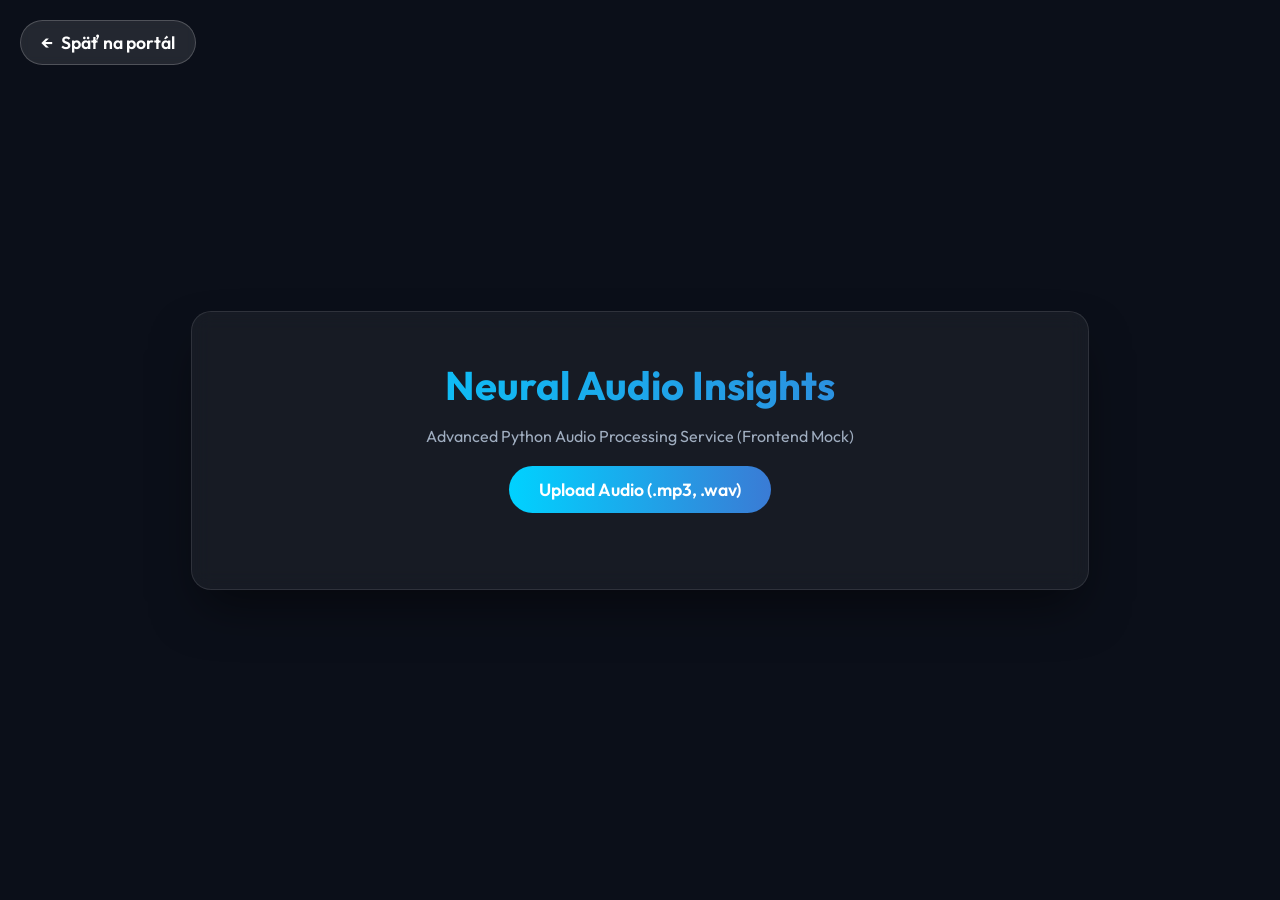
<file: Projects/Example_Python_Audio/index.html>
<!DOCTYPE html>
<html lang="en">

<head>
    <meta charset="UTF-8">
    <title>Audio Spectrum Analyzer</title>
    <link href="https://fonts.googleapis.com/css2?family=Outfit:wght@300;600&display=swap" rel="stylesheet">
    <style>
        body {
            margin: 0;
            background-color: #0b0f19;
            color: #fff;
            font-family: 'Outfit', sans-serif;
            display: flex;
            flex-direction: column;
            align-items: center;
            justify-content: center;
            height: 100vh;
            overflow: hidden;
        }

        .container {
            z-index: 10;
            text-align: center;
            background: rgba(255, 255, 255, 0.05);
            padding: 3rem;
            border-radius: 20px;
            backdrop-filter: blur(10px);
            border: 1px solid rgba(255, 255, 255, 0.1);
            box-shadow: 0 25px 50px -12px rgba(0, 0, 0, 0.5);
            transition: all 0.5s ease;
            width: 80%;
            max-width: 800px;
        }

        h1 {
            margin: 0 0 1rem 0;
            font-size: 2.5rem;
            background: linear-gradient(90deg, #00d2ff 0%, #3a7bd5 100%);
            -webkit-background-clip: text;
            -webkit-text-fill-color: transparent;
        }

        p {
            color: #a0aec0;
            margin-bottom: 2rem;
        }

        .upload-btn {
            background: linear-gradient(90deg, #00d2ff 0%, #3a7bd5 100%);
            border: none;
            padding: 12px 30px;
            border-radius: 50px;
            color: white;
            font-weight: 600;
            font-size: 1.1rem;
            cursor: pointer;
            transition: transform 0.2s, box-shadow 0.2s;
        }

        .upload-btn:hover {
            transform: translateY(-2px);
            box-shadow: 0 10px 20px rgba(0, 210, 255, 0.3);
        }

        input[type="file"] {
            display: none;
        }

        canvas {
            position: absolute;
            top: 0;
            left: 0;
            width: 100%;
            height: 100%;
            z-index: 1;
            pointer-events: none;
            opacity: 0;
            transition: opacity 1s ease;
        }

        #audio-player {
            display: none;
            margin-top: 2rem;
            width: 100%;
        }

        #status {
            margin-top: 1rem;
            color: #4ade80;
            font-weight: 600;
            font-size: 1.2rem;
            opacity: 0;
            transition: opacity 0.3s;
        }
    </style>
</head>

<body>
    <a href="/"
        style="position: absolute; top: 20px; left: 20px; color: #fff; text-decoration: none; font-size: 1.1rem; font-weight: 600; background: rgba(255,255,255,0.1); padding: 10px 20px; border-radius: 50px; z-index: 1000; backdrop-filter: blur(5px); border: 1px solid rgba(255,255,255,0.2); transition: 0.3s; display: flex; align-items: center; gap: 8px;"
        onmouseover="this.style.background='rgba(255,255,255,0.2)'"
        onmouseout="this.style.background='rgba(255,255,255,0.1)'">
        <span>←</span> Späť na portál
    </a>
    <canvas id="visualizer"></canvas>

    <div class="container" id="main-box">
        <h1>Neural Audio Insights</h1>
        <p>Advanced Python Audio Processing Service (Frontend Mock)</p>

        <label class="upload-btn">
            Upload Audio (.mp3, .wav)
            <input type="file" id="audio-upload" accept="audio/*">
        </label>

        <div id="status">Analyzujem audio stopy...</div>
        <audio id="audio-player" controls></audio>
    </div>

    <script>
        const fileInput = document.getElementById('audio-upload');
        const audio = document.getElementById('audio-player');
        const canvas = document.getElementById('visualizer');
        const ctx = canvas.getContext('2d');
        const mainBox = document.getElementById('main-box');
        const statusEl = document.getElementById('status');

        let audioCtx, analyser, source, dataArray, bufferLength;

        function resize() {
            canvas.width = window.innerWidth;
            canvas.height = window.innerHeight;
        }
        window.addEventListener('resize', resize);
        resize();

        fileInput.addEventListener('change', function () {
            const files = this.files;
            if (files.length === 0) return;

            statusEl.style.opacity = '1';
            statusEl.innerText = "Uploadujem na Python backend...";

            setTimeout(() => {
                statusEl.innerText = "Analyzovanie dokončené! Prehrávam výsledok.";
                const fileURL = URL.createObjectURL(files[0]);
                audio.src = fileURL;
                audio.style.display = 'block';
                canvas.style.opacity = '0.8';
                mainBox.style.transform = 'translateY(-15vh)';
                mainBox.style.backgroundColor = 'rgba(10, 15, 25, 0.8)';
                initAudio();
                audio.play();
            }, 1500);
        });

        function initAudio() {
            if (audioCtx) return;
            audioCtx = new (window.AudioContext || window.webkitAudioContext)();
            analyser = audioCtx.createAnalyser();
            source = audioCtx.createMediaElementSource(audio);
            source.connect(analyser);
            analyser.connect(audioCtx.destination);

            analyser.fftSize = 256;
            bufferLength = analyser.frequencyBinCount;
            dataArray = new Uint8Array(bufferLength);
            draw();
        }

        function draw() {
            requestAnimationFrame(draw);
            analyser.getByteFrequencyData(dataArray);
            ctx.fillStyle = 'rgba(11, 15, 25, 0.2)';
            ctx.fillRect(0, 0, canvas.width, canvas.height);

            const barWidth = (canvas.width / bufferLength) * 2.5;
            let barHeight;
            let x = 0;

            for (let i = 0; i < bufferLength; i++) {
                barHeight = dataArray[i] * 2.5;
                const r = barHeight + (25 * (i / bufferLength));
                const g = 250 * (i / bufferLength);
                const b = 255;

                ctx.fillStyle = `rgb(${r},${g},${b})`;
                ctx.fillRect(x, canvas.height - barHeight / 2, barWidth, barHeight / 2);
                x += barWidth + 2;
            }
        }
    </script>
</body>

</html>
</file>
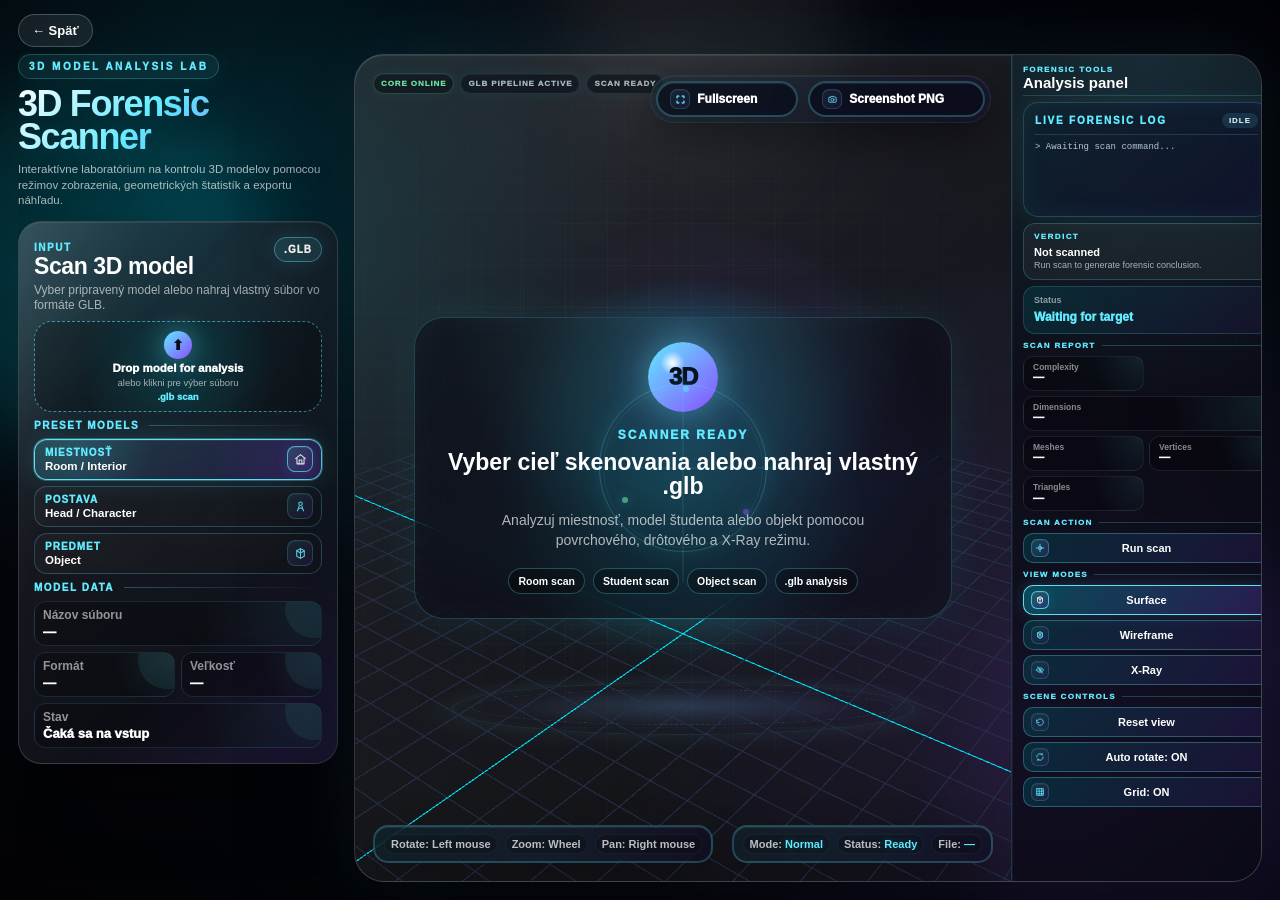
<file: Projects/Vitalii_3D_Viewer/index.html>
<!DOCTYPE html>
<html lang="sk">

<head>
    <meta charset="UTF-8">
    <meta name="viewport" content="width=device-width, initial-scale=1.0">
    <title>3D Forensic Scanner</title>

    <link rel="icon" href="./assets/favicon.ico" sizes="any">
    <link rel="icon" type="image/png" href="./assets/favicon-32.png" sizes="32x32">
    <link rel="apple-touch-icon" href="./assets/apple-touch-icon.png">

    <link rel="stylesheet" href="style.css">
</head>

<body>
    <div class="bg-scene" aria-hidden="true">
        <div class="bg-orb bg-orb-1"></div>
        <div class="bg-orb bg-orb-2"></div>
        <div class="bg-orb bg-orb-3"></div>
        <div class="bg-grid"></div>
        <div class="bg-vignette"></div>
    </div>

    <a class="back-btn" href="/">← Späť</a>

    <main class="page">
        <section class="hero">
            <p class="label">3D model analysis lab</p>

            <h1>3D Forensic Scanner</h1>

            <p class="description">
                Interaktívne laboratórium na kontrolu 3D modelov pomocou režimov zobrazenia,
                geometrických štatistík a exportu náhľadu.
            </p>

            <div class="upload-box">
                <div class="panel-header">
                    <div>
                        <span class="panel-kicker">Input</span>
                        <h2>Scan 3D model</h2>
                    </div>

                    <span class="format-pill">.GLB</span>
                </div>

                <p class="panel-note">
                    Vyber pripravený model alebo nahraj vlastný súbor vo formáte GLB.
                </p>

                <label class="drop-zone" id="dropZone" for="modelInput">
                    <input type="file" id="modelInput" accept=".glb">

                    <span class="drop-icon">⬆</span>
                    <strong>Drop model for analysis</strong>
                    <small>alebo klikni pre výber súboru</small>
                    <em>.glb scan</em>
                </label>

                <div class="section-heading">
                    <span>Preset models</span>
                </div>

                <div class="model-collection">
                    <button class="model-card active" data-model="room" type="button">
                        <div class="model-card-content">
                            <span>Miestnosť</span>
                            <strong>Room / Interior</strong>
                        </div>

                        <div class="model-card-icon" aria-hidden="true">
                            <svg viewBox="0 0 24 24" fill="none">
                                <path d="M3 10.5L12 3L21 10.5" />
                                <path d="M5.5 9.5V20H18.5V9.5" />
                                <path d="M9.5 20V13H14.5V20" />
                            </svg>
                        </div>
                    </button>

                    <button class="model-card" data-model="person" type="button">
                        <div class="model-card-content">
                            <span>Postava</span>
                            <strong>Head / Character</strong>
                        </div>

                        <div class="model-card-icon" aria-hidden="true">
                            <svg viewBox="0 0 24 24" fill="none">
                                <circle cx="12" cy="7" r="3.2" />
                                <path d="M6.5 20C6.8 16.8 8.7 14.8 12 14.8C15.3 14.8 17.2 16.8 17.5 20" />
                                <path d="M9.2 11.8L8.3 14.7" />
                                <path d="M14.8 11.8L15.7 14.7" />
                            </svg>
                        </div>
                    </button>

                    <button class="model-card" data-model="object" type="button">
                        <div class="model-card-content">
                            <span>Predmet</span>
                            <strong>Object</strong>
                        </div>

                        <div class="model-card-icon" aria-hidden="true">
                            <svg viewBox="0 0 24 24" fill="none">
                                <path d="M12 3L19 7V17L12 21L5 17V7L12 3Z" />
                                <path d="M12 3V21" />
                                <path d="M5 7L12 11L19 7" />
                            </svg>
                        </div>
                    </button>
                </div>

                <div class="section-heading">
                    <span>Model data</span>
                </div>

                <div class="info-panel">
                    <div>
                        <span>Názov súboru</span>
                        <strong id="fileName">—</strong>
                    </div>

                    <div>
                        <span>Formát</span>
                        <strong id="fileFormat">—</strong>
                    </div>

                    <div>
                        <span>Veľkosť</span>
                        <strong id="fileSize">—</strong>
                    </div>

                    <div>
                        <span>Stav</span>
                        <strong id="fileStatus">Čaká sa na vstup</strong>
                    </div>
                </div>
            </div>
        </section>

        <section class="viewer">
            <div class="viewer-stage" id="viewerStage">
                <div class="viewer-glow" aria-hidden="true"></div>
                <div class="viewer-scanline" aria-hidden="true"></div>
                <div class="scanner-haze" aria-hidden="true"></div>

                <div class="chamber-floor" aria-hidden="true">
                    <span></span>
                </div>

                <div class="data-orbit" aria-hidden="true">
                    <i></i>
                    <i></i>
                    <i></i>
                </div>

                <div class="system-strip" aria-hidden="true">
                    <span>CORE ONLINE</span>
                    <span>GLB PIPELINE ACTIVE</span>
                    <span>SCAN READY</span>
                </div>

                <div class="viewer-reticle" aria-hidden="true">
                    <span class="reticle-ring"></span>
                    <span class="reticle-line reticle-line-x"></span>
                    <span class="reticle-line reticle-line-y"></span>
                </div>

                <div class="toast" id="toast" aria-live="polite"></div>

                <div class="viewer-toolbar">
                    <button id="fullscreenBtn" class="viewer-tool-btn" type="button">
                        <span class="viewer-tool-icon" aria-hidden="true">
                            <svg viewBox="0 0 24 24" fill="none">
                                <path d="M8 4H4V8" />
                                <path d="M16 4H20V8" />
                                <path d="M4 16V20H8" />
                                <path d="M20 16V20H16" />
                                <path d="M9 5H5V9" />
                                <path d="M15 5H19V9" />
                                <path d="M5 15V19H9" />
                                <path d="M19 15V19H15" />
                            </svg>
                        </span>

                        <span class="button-label">Fullscreen</span>
                        <span class="button-spacer" aria-hidden="true"></span>
                    </button>

                    <button id="screenshotBtn" class="viewer-tool-btn" type="button">
                        <span class="viewer-tool-icon" aria-hidden="true">
                            <svg viewBox="0 0 24 24" fill="none">
                                <path
                                    d="M8 7L9.2 5.2H14.8L16 7H19C19.6 7 20 7.4 20 8V17C20 17.6 19.6 18 19 18H5C4.4 18 4 17.6 4 17V8C4 7.4 4.4 7 5 7H8Z" />
                                <circle cx="12" cy="12.5" r="3.2" />
                            </svg>
                        </span>

                        <span class="button-label">Screenshot PNG</span>
                        <span class="button-spacer" aria-hidden="true"></span>
                    </button>
                </div>

                <div class="viewer-hud">
                    <div class="hud-controls">
                        <span>Rotate: Left mouse</span>
                        <span>Zoom: Wheel</span>
                        <span>Pan: Right mouse</span>
                    </div>

                    <div class="hud-status">
                        <span>Mode: <strong id="viewerMode">Normal</strong></span>
                        <span>Status: <strong id="viewerStatus">Ready</strong></span>
                        <span>File: <strong id="viewerFile">—</strong></span>
                    </div>
                </div>

                <div class="viewer-placeholder" id="viewerPlaceholder">
                    <div class="empty-state">
                        <div class="empty-orb">
                            <span>3D</span>
                        </div>

                        <p class="empty-kicker">Scanner ready</p>

                        <h2>Vyber cieľ skenovania alebo nahraj vlastný .glb</h2>

                        <p class="empty-description">
                            Analyzuj miestnosť, model študenta alebo objekt pomocou povrchového,
                            drôtového a X-Ray režimu.
                        </p>

                        <div class="empty-badges">
                            <span>Room scan</span>
                            <span>Student scan</span>
                            <span>Object scan</span>
                            <span>.glb analysis</span>
                        </div>
                    </div>
                </div>

                <div class="viewer-result" id="viewerResult" aria-live="polite"></div>
            </div>

            <aside class="forensic-panel">
                <div class="forensic-header">
                    <span>Forensic tools</span>
                    <strong>Analysis panel</strong>
                </div>

                <div class="forensic-console">
                    <div class="console-header">
                        <span>Live forensic log</span>
                        <strong id="consoleState">IDLE</strong>
                    </div>

                    <div class="console-lines" id="consoleLines">
                        <p>&gt; Awaiting scan command...</p>
                    </div>
                </div>

                <div class="forensic-verdict" id="forensicVerdict">
                    <span>Verdict</span>
                    <strong>Not scanned</strong>
                    <p>Run scan to generate forensic conclusion.</p>
                </div>

                <div class="scan-status-card">
                    <span>Status</span>
                    <strong id="scanStatus">Waiting for target</strong>
                </div>

                <div class="forensic-section-title">Scan report</div>

                <div class="scan-report">
                    <div>
                        <span>Complexity</span>
                        <strong id="scanComplexity">—</strong>
                    </div>

                    <div>
                        <span>Dimensions</span>
                        <strong id="scanDimensions">—</strong>
                    </div>

                    <div>
                        <span>Meshes</span>
                        <strong id="meshCount">—</strong>
                    </div>

                    <div>
                        <span>Vertices</span>
                        <strong id="vertexCount">—</strong>
                    </div>

                    <div>
                        <span>Triangles</span>
                        <strong id="triangleCount">—</strong>
                    </div>
                </div>

                <div class="forensic-section-title">Scan action</div>

                <div class="scan-actions">
                    <button id="runScanBtn" class="icon-action-btn" type="button">
                        <span class="action-icon" aria-hidden="true">
                            <svg viewBox="0 0 24 24" fill="none">
                                <path d="M12 3V6" />
                                <path d="M12 18V21" />
                                <path d="M3 12H6" />
                                <path d="M18 12H21" />
                                <circle cx="12" cy="12" r="4.2" />
                                <circle cx="12" cy="12" r="1.3" />
                            </svg>
                        </span>

                        <span class="button-label">Run scan</span>
                        <span class="button-spacer" aria-hidden="true"></span>
                    </button>
                </div>

                <div class="forensic-section-title">View modes</div>

                <div class="scan-actions scan-actions-3">
                    <button class="mode-btn active" data-mode="normal" type="button">
                        <span class="mode-icon" aria-hidden="true">
                            <svg viewBox="0 0 24 24" fill="none">
                                <path d="M6 7.5L12 4L18 7.5V16.5L12 20L6 16.5V7.5Z" />
                                <path d="M12 4V20" />
                                <path d="M6 7.5L12 11L18 7.5" />
                            </svg>
                        </span>
                        <span class="mode-label">Surface</span>
                        <span class="mode-spacer" aria-hidden="true"></span>
                    </button>

                    <button class="mode-btn" data-mode="wireframe" type="button">
                        <span class="mode-icon" aria-hidden="true">
                            <svg viewBox="0 0 24 24" fill="none">
                                <path d="M6 7.5L12 4L18 7.5V16.5L12 20L6 16.5V7.5Z" />
                                <path d="M12 4V20" />
                                <path d="M6 7.5L12 11L18 7.5" />
                                <path d="M6 16.5L12 11L18 16.5" />
                            </svg>
                        </span>
                        <span class="mode-label">Wireframe</span>
                        <span class="mode-spacer" aria-hidden="true"></span>
                    </button>

                    <button class="mode-btn" data-mode="hybrid" type="button">
                        <span class="mode-icon" aria-hidden="true">
                            <svg viewBox="0 0 24 24" fill="none">
                                <path
                                    d="M3.5 12C5.2 8.7 8.2 6.8 12 6.8C15.8 6.8 18.8 8.7 20.5 12C18.8 15.3 15.8 17.2 12 17.2C8.2 17.2 5.2 15.3 3.5 12Z" />
                                <circle cx="12" cy="12" r="2.6" />
                                <path d="M6 4L18 20" />
                            </svg>
                        </span>
                        <span class="mode-label">X-Ray</span>
                        <span class="mode-spacer" aria-hidden="true"></span>
                    </button>
                </div>

                <div class="forensic-section-title">Scene controls</div>

                <div class="scan-actions">
                    <button id="resetViewBtn" class="icon-action-btn" type="button">
                        <span class="action-icon" aria-hidden="true">
                            <svg viewBox="0 0 24 24" fill="none">
                                <path d="M4 7V13H10" />
                                <path
                                    d="M5.5 16.2C7 18.5 9.5 20 12.3 20C16.5 20 20 16.6 20 12.3C20 8.1 16.6 4.7 12.3 4.7C9.2 4.7 6.6 6.5 5.3 9.1" />
                            </svg>
                        </span>

                        <span class="button-label">Reset view</span>
                        <span class="button-spacer" aria-hidden="true"></span>
                    </button>

                    <button id="autoRotateBtn" class="icon-action-btn" type="button">
                        <span class="action-icon" aria-hidden="true">
                            <svg viewBox="0 0 24 24" fill="none">
                                <path d="M17.5 6.5C16.1 5.1 14.2 4.3 12 4.3C7.7 4.3 4.3 7.7 4.3 12" />
                                <path d="M14.7 6.5H17.5V3.7" />
                                <path d="M6.5 17.5C7.9 18.9 9.8 19.7 12 19.7C16.3 19.7 19.7 16.3 19.7 12" />
                                <path d="M9.3 17.5H6.5V20.3" />
                            </svg>
                        </span>

                        <span class="button-label">Auto rotate: ON</span>
                        <span class="button-spacer" aria-hidden="true"></span>
                    </button>

                    <button id="gridBtn" class="icon-action-btn" type="button">
                        <span class="action-icon" aria-hidden="true">
                            <svg viewBox="0 0 24 24" fill="none">
                                <path d="M4 4H20V20H4V4Z" />
                                <path d="M4 10H20" />
                                <path d="M4 16H20" />
                                <path d="M10 4V20" />
                                <path d="M16 4V20" />
                            </svg>
                        </span>

                        <span class="button-label">Grid: ON</span>
                        <span class="button-spacer" aria-hidden="true"></span>
                    </button>
                </div>
            </aside>
        </section>
    </main>

    <script type="importmap">
{
    "imports": {
        "three": "./vendor/three/three.module.js",
        "three/addons/": "./vendor/three/addons/"
    }
}
    </script>

    <script type="module" src="./script.js"></script>
</body>

</html>
</file>
<file: Projects/Vitalii_3D_Viewer/style.css>
/* =========================================================
   RESET / BASE
========================================================= */

* {
    box-sizing: border-box;
}

html {
    min-height: 100%;
}

body {
    margin: 0;
    min-height: 100vh;
    overflow-x: hidden;
    font-family: Arial, Helvetica, sans-serif;
    color: #ffffff;
    background: #050711;
}

button,
input {
    font: inherit;
}

button {
    user-select: none;
}

/* =========================================================
   BACKGROUND
========================================================= */

.bg-scene {
    position: fixed;
    inset: 0;
    z-index: -10;
    overflow: hidden;
    pointer-events: none;
    background:
        radial-gradient(circle at 16% 20%, rgba(0, 234, 255, 0.2), transparent 34%),
        radial-gradient(circle at 86% 80%, rgba(139, 77, 255, 0.25), transparent 36%),
        radial-gradient(circle at 52% 6%, rgba(255, 255, 255, 0.06), transparent 25%),
        #050711;
}

.bg-orb {
    position: absolute;
    border-radius: 999px;
    filter: blur(36px);
    opacity: 0.72;
    animation: orbFloat 10s ease-in-out infinite alternate;
}

.bg-orb-1 {
    width: 360px;
    height: 360px;
    left: -100px;
    top: 90px;
    background: rgba(0, 234, 255, 0.24);
}

.bg-orb-2 {
    width: 450px;
    height: 450px;
    right: -130px;
    bottom: -110px;
    background: rgba(139, 77, 255, 0.3);
    animation-delay: -3s;
}

.bg-orb-3 {
    width: 280px;
    height: 280px;
    right: 34%;
    top: -130px;
    background: rgba(255, 255, 255, 0.1);
    animation-delay: -6s;
}

.bg-grid {
    position: absolute;
    inset: 0;
    background-image:
        linear-gradient(rgba(98, 234, 255, 0.045) 1px, transparent 1px),
        linear-gradient(90deg, rgba(98, 234, 255, 0.045) 1px, transparent 1px);
    background-size: 52px 52px;
    mask-image: radial-gradient(circle at center, black, transparent 78%);
    animation: gridDrift 18s linear infinite;
}

.bg-vignette {
    position: absolute;
    inset: 0;
    background:
        linear-gradient(to bottom, rgba(0, 0, 0, 0.18), transparent 30%, rgba(0, 0, 0, 0.42)),
        radial-gradient(circle at center, transparent 48%, rgba(0, 0, 0, 0.44));
}

@keyframes orbFloat {
    from {
        transform: translate3d(0, 0, 0) scale(1);
    }

    to {
        transform: translate3d(42px, -32px, 0) scale(1.08);
    }
}

@keyframes gridDrift {
    from {
        background-position: 0 0;
    }

    to {
        background-position: 52px 52px;
    }
}

/* =========================================================
   LAYOUT
========================================================= */

.back-btn {
    position: fixed;
    top: 14px;
    left: 18px;
    z-index: 100;
    padding: 8px 13px;
    border: 1px solid rgba(255, 255, 255, 0.22);
    border-radius: 999px;
    color: white;
    font-size: 13px;
    font-weight: 800;
    text-decoration: none;
    background: rgba(255, 255, 255, 0.08);
    backdrop-filter: blur(12px);
    transition: 0.18s ease;
}

.back-btn:hover {
    border-color: rgba(98, 234, 255, 0.75);
    background: rgba(98, 234, 255, 0.12);
    transform: translateY(-1px);
}

.page {
    min-height: 100vh;
    display: grid;
    grid-template-columns: 510px minmax(0, 1fr);
    gap: 22px;
    padding: 54px 24px 18px;
}

.hero {
    height: calc(100vh - 72px);
    min-height: 620px;
    overflow: hidden;
    display: flex;
    flex-direction: column;
}

/* =========================================================
   HERO
========================================================= */

.label {
    width: fit-content;
    margin: 0 0 8px;
    padding: 6px 10px;
    border: 1px solid rgba(98, 234, 255, 0.22);
    border-radius: 999px;
    color: #62eaff;
    font-size: 10px;
    font-weight: 1000;
    letter-spacing: 2.5px;
    text-transform: uppercase;
    background: rgba(98, 234, 255, 0.08);
    box-shadow: 0 0 24px rgba(98, 234, 255, 0.08);
}

h1 {
    margin: 0 0 9px;
    max-width: 480px;
    font-size: clamp(44px, 3.2vw, 60px);
    line-height: 0.9;
    letter-spacing: -1.8px;
    background: linear-gradient(135deg, #ffffff 0%, #62eaff 42%, #8b4dff 100%);
    -webkit-background-clip: text;
    background-clip: text;
    color: transparent;
    text-shadow: 0 0 36px rgba(98, 234, 255, 0.14);
}

.description {
    max-width: 470px;
    margin: 0 0 12px;
    color: rgba(255, 255, 255, 0.68);
    font-size: 13px;
    line-height: 1.35;
    text-shadow: 0 0 18px rgba(0, 0, 0, 0.32);
}

/* =========================================================
   LEFT INPUT PANEL
========================================================= */

.upload-box {
    position: relative;
    width: 100%;
    max-width: 480px;
    padding: 15px;
    border-radius: 23px;
    overflow: hidden;
    background:
        linear-gradient(135deg, rgba(255, 255, 255, 0.09), rgba(255, 255, 255, 0.035)),
        rgba(5, 8, 18, 0.62);
    border: 1px solid rgba(255, 255, 255, 0.16);
    backdrop-filter: blur(16px);
    box-shadow:
        0 28px 80px rgba(0, 0, 0, 0.34),
        inset 0 1px 0 rgba(255, 255, 255, 0.08);
}

.upload-box::before {
    content: "";
    position: absolute;
    inset: -1px;
    z-index: 0;
    background:
        linear-gradient(135deg, rgba(98, 234, 255, 0.16), transparent 28%),
        linear-gradient(315deg, rgba(139, 77, 255, 0.14), transparent 32%);
    opacity: 0.86;
    pointer-events: none;
}

.upload-box::after {
    content: "";
    position: absolute;
    top: -90px;
    left: -160px;
    z-index: 0;
    width: 220px;
    height: 560px;
    background: linear-gradient(90deg, transparent, rgba(255, 255, 255, 0.075), transparent);
    transform: rotate(18deg);
    animation: panelShine 7s ease-in-out infinite;
    pointer-events: none;
}

.upload-box>* {
    position: relative;
    z-index: 1;
}

@keyframes panelShine {
    0% {
        transform: translateX(-90px) rotate(18deg);
        opacity: 0;
    }

    35% {
        opacity: 1;
    }

    65% {
        opacity: 0.7;
    }

    100% {
        transform: translateX(760px) rotate(18deg);
        opacity: 0;
    }
}

.panel-header {
    display: flex;
    align-items: flex-start;
    justify-content: space-between;
    gap: 14px;
    margin-bottom: 5px;
}

.panel-kicker,
.section-heading span {
    color: #62eaff;
    font-size: 10px;
    font-weight: 1000;
    text-transform: uppercase;
    letter-spacing: 1.5px;
}

.upload-box h2 {
    margin: 0;
    color: white;
    font-size: 23px;
    line-height: 1;
    letter-spacing: -0.4px;
}

.format-pill {
    flex: 0 0 auto;
    padding: 6px 9px;
    border: 1px solid rgba(98, 234, 255, 0.42);
    border-radius: 999px;
    color: white;
    font-size: 10px;
    font-weight: 1000;
    letter-spacing: 1px;
    background: rgba(98, 234, 255, 0.12);
    box-shadow: 0 0 22px rgba(98, 234, 255, 0.12);
}

.panel-note {
    margin: 0 0 8px;
    color: rgba(255, 255, 255, 0.62);
    font-size: 12px;
    line-height: 1.25;
}

.section-heading {
    margin: 8px 0 5px;
    display: flex;
    align-items: center;
    gap: 10px;
}

.section-heading::after {
    content: "";
    height: 1px;
    flex: 1;
    background: linear-gradient(90deg, rgba(98, 234, 255, 0.28), transparent);
}

/* =========================================================
   DROP ZONE
========================================================= */

.drop-zone {
    position: relative;
    min-height: 76px;
    margin-top: 8px;
    display: grid;
    place-items: center;
    gap: 3px;
    padding: 9px 10px;
    border: 1px dashed rgba(98, 234, 255, 0.55);
    border-radius: 18px;
    text-align: center;
    cursor: pointer;
    background:
        radial-gradient(circle at center, rgba(0, 234, 255, 0.15), transparent 65%),
        rgba(0, 0, 0, 0.24);
    transition:
        transform 0.2s ease,
        border-color 0.2s ease,
        background 0.2s ease;
}

.drop-zone:hover,
.drop-zone.drag-over {
    transform: translateY(-2px);
    border-color: rgba(98, 234, 255, 1);
    background:
        radial-gradient(circle at center, rgba(0, 234, 255, 0.28), transparent 65%),
        rgba(139, 77, 255, 0.18);
}

.drop-zone input {
    display: none;
}

.drop-icon {
    width: 28px;
    height: 28px;
    display: grid;
    place-items: center;
    border-radius: 50%;
    color: #061018;
    font-size: 14px;
    font-weight: 1000;
    background: linear-gradient(135deg, #62eaff, #8b4dff);
    box-shadow: 0 0 26px rgba(98, 234, 255, 0.45);
}

.drop-zone strong {
    color: white;
    font-size: 11.5px;
    font-weight: 1000;
}

.drop-zone small {
    color: rgba(255, 255, 255, 0.62);
    font-size: 9.5px;
}

.drop-zone em {
    color: #62eaff;
    font-size: 9.5px;
    font-style: normal;
    font-weight: 1000;
}

/* =========================================================
   PRESET MODEL CARDS
========================================================= */

.model-collection {
    margin-top: 8px;
    display: grid;
    gap: 6px;
}

.model-card {
    position: relative;
    width: 100%;
    min-height: 40px;
    display: grid;
    align-content: center;
    gap: 2px;
    padding: 7px 10px;
    border: 1px solid rgba(98, 234, 255, 0.24);
    border-radius: 13px;
    color: white;
    text-align: left;
    cursor: pointer;
    overflow: hidden;
    background:
        linear-gradient(135deg, rgba(255, 255, 255, 0.055), rgba(255, 255, 255, 0.02)),
        rgba(0, 0, 0, 0.24);
    transition:
        transform 0.2s ease,
        border-color 0.2s ease,
        background 0.2s ease,
        box-shadow 0.2s ease;
}

.model-card::before {
    content: "";
    position: absolute;
    inset: 0;
    background:
        radial-gradient(circle at 15% 20%, rgba(98, 234, 255, 0.15), transparent 30%),
        radial-gradient(circle at 95% 80%, rgba(139, 77, 255, 0.16), transparent 34%);
    opacity: 0;
    transition: opacity 0.2s ease;
    pointer-events: none;
}

.model-card:hover {
    transform: translateY(-2px);
    border-color: rgba(98, 234, 255, 0.8);
}

.model-card:hover::before,
.model-card.active::before {
    opacity: 1;
}

.model-card.active {
    border-color: rgba(98, 234, 255, 0.95);
    background:
        linear-gradient(135deg, rgba(98, 234, 255, 0.18), rgba(139, 77, 255, 0.16)),
        rgba(0, 0, 0, 0.26);
    box-shadow:
        0 0 0 1px rgba(98, 234, 255, 0.32),
        0 0 26px rgba(98, 234, 255, 0.16),
        inset 0 1px 0 rgba(255, 255, 255, 0.08);
}

.model-card span,
.model-card strong {
    position: relative;
    z-index: 1;
}

.model-card span {
    color: #62eaff;
    font-size: 10px;
    font-weight: 1000;
    text-transform: uppercase;
    letter-spacing: 1px;
}

.model-card strong {
    color: white;
    font-size: 11.5px;
    font-weight: 900;
}

/* =========================================================
   MODEL DATA PANEL
========================================================= */

.info-panel {
    margin-top: 8px;
    display: grid;
    grid-template-columns: repeat(6, minmax(0, 1fr));
    gap: 6px;
}

.info-panel div {
    position: relative;
    min-height: 37px;
    display: flex;
    flex-direction: column;
    justify-content: center;
    gap: 2px;
    padding: 6px 8px;
    border: 1px solid rgba(98, 234, 255, 0.12);
    border-radius: 12px;
    overflow: hidden;
    background:
        radial-gradient(circle at top right, rgba(98, 234, 255, 0.09), transparent 42%),
        rgba(0, 0, 0, 0.24);
}

.info-panel div::after {
    content: "";
    position: absolute;
    right: -22px;
    top: -22px;
    width: 58px;
    height: 58px;
    border-radius: 999px;
    background: rgba(98, 234, 255, 0.08);
    pointer-events: none;
}

.info-panel div:nth-child(1),
.info-panel div:nth-child(4) {
    grid-column: span 6;
}

.info-panel div:nth-child(2),
.info-panel div:nth-child(3) {
    grid-column: span 3;
}

.info-panel span,
.info-panel strong {
    position: relative;
    z-index: 1;
}

.info-panel span {
    color: rgba(255, 255, 255, 0.56);
    font-size: 12px;
    font-weight: 800;
}

.info-panel strong {
    max-width: 100%;
    overflow: hidden;
    color: #ffffff;
    font-size: 13px;
    font-weight: 1000;
    text-overflow: ellipsis;
    white-space: nowrap;
}

/* =========================================================
   VIEWER MAIN FRAME
========================================================= */

.viewer {
    position: relative;
    height: calc(100vh - 72px);
    min-height: 620px;
    display: grid;
    grid-template-columns: minmax(0, 1fr) 292px;
    overflow: hidden;
    border: 1px solid rgba(255, 255, 255, 0.16);
    border-radius: 30px;
    background:
        linear-gradient(135deg, rgba(255, 255, 255, 0.12), rgba(255, 255, 255, 0.035)),
        rgba(0, 0, 0, 0.24);
    box-shadow:
        0 34px 100px rgba(0, 0, 0, 0.52),
        0 0 70px rgba(98, 234, 255, 0.08),
        inset 0 1px 0 rgba(255, 255, 255, 0.09);
}

.viewer-stage {
    position: relative;
    width: 100%;
    height: 100%;
    min-width: 0;
    min-height: 100%;
    overflow: hidden;
}

.viewer-stage::before {
    content: "";
    position: absolute;
    inset: 0;
    z-index: 0;
    background-image:
        linear-gradient(rgba(255, 255, 255, 0.055) 1px, transparent 1px),
        linear-gradient(90deg, rgba(255, 255, 255, 0.055) 1px, transparent 1px);
    background-size: 42px 42px;
    mask-image: radial-gradient(circle at center, black, transparent 76%);
    pointer-events: none;
}

.viewer-stage::after {
    content: "";
    position: absolute;
    top: 0;
    left: -20%;
    z-index: 6;
    width: 18%;
    height: 100%;
    pointer-events: none;
    opacity: 0;
    filter: blur(1px);
    background:
        linear-gradient(90deg,
            transparent,
            rgba(98, 234, 255, 0.08),
            rgba(98, 234, 255, 0.34),
            rgba(255, 255, 255, 0.18),
            rgba(98, 234, 255, 0.08),
            transparent);
}

.viewer.is-scanning .viewer-stage::after,
.viewer-stage.is-scanning::after {
    opacity: 1;
    animation: forensicScanSweep 1.1s ease-in-out forwards;
}

.viewer.is-scanning .viewer-stage,
.viewer-stage.is-scanning {
    box-shadow:
        inset 0 0 90px rgba(98, 234, 255, 0.14),
        0 0 60px rgba(98, 234, 255, 0.1);
}

.viewer-stage.scan-burst {
    animation: scanBurst 1.4s ease both;
}

@keyframes forensicScanSweep {
    0% {
        left: -20%;
    }

    100% {
        left: 108%;
    }
}

@keyframes scanBurst {
    0% {
        box-shadow: inset 0 0 0 rgba(99, 235, 255, 0);
    }

    35% {
        box-shadow: inset 0 0 130px rgba(99, 235, 255, 0.24);
    }

    100% {
        box-shadow: inset 0 0 0 rgba(99, 235, 255, 0);
    }
}

.viewer-glow {
    position: absolute;
    top: 50%;
    left: 50%;
    z-index: 1;
    width: 420px;
    height: 420px;
    border-radius: 50%;
    background: radial-gradient(circle, rgba(0, 225, 255, 0.42), transparent 65%);
    transform: translate(-50%, -50%);
    animation: pulseGlow 3.5s ease-in-out infinite;
    pointer-events: none;
}

.viewer.is-scanning .viewer-glow,
.viewer-stage.is-scanning .viewer-glow {
    animation-duration: 0.75s;
    background: radial-gradient(circle, rgba(0, 225, 255, 0.62), transparent 65%);
}

@keyframes pulseGlow {

    0%,
    100% {
        transform: translate(-50%, -50%) scale(0.95);
        opacity: 0.7;
    }

    50% {
        transform: translate(-50%, -50%) scale(1.08);
        opacity: 1;
    }
}

.viewer-scanline {
    position: absolute;
    left: 0;
    right: 0;
    top: -18%;
    z-index: 6;
    height: 20%;
    pointer-events: none;
    opacity: 0.58;
    filter: blur(0.4px);
    background:
        linear-gradient(to bottom,
            transparent,
            rgba(98, 234, 255, 0.04),
            rgba(98, 234, 255, 0.15),
            rgba(255, 255, 255, 0.1),
            rgba(98, 234, 255, 0.07),
            transparent);
    animation: viewerScanMove 6.5s ease-in-out infinite;
}

@keyframes viewerScanMove {
    0% {
        top: -24%;
        opacity: 0;
    }

    15% {
        opacity: 0.58;
    }

    55% {
        opacity: 0.78;
    }

    90% {
        opacity: 0.38;
    }

    100% {
        top: 106%;
        opacity: 0;
    }
}

.webgl-canvas,
.viewer-stage .webgl-canvas {
    position: absolute;
    inset: 0;
    z-index: 3;
    width: 100% !important;
    height: 100% !important;
    display: block;
}

/* =========================================================
   VIEWER RETICLE
========================================================= */

.viewer-reticle {
    position: absolute;
    inset: 0;
    z-index: 5;
    pointer-events: none;
    opacity: 0.58;
}

.reticle-ring {
    position: absolute;
    left: 50%;
    top: 50%;
    width: 168px;
    height: 168px;
    border: 1px solid rgba(98, 234, 255, 0.42);
    border-radius: 50%;
    transform: translate(-50%, -50%);
    box-shadow:
        0 0 25px rgba(98, 234, 255, 0.16),
        inset 0 0 25px rgba(98, 234, 255, 0.1);
    animation: reticlePulse 2.8s ease-in-out infinite;
}

.reticle-line {
    position: absolute;
    left: 50%;
    top: 50%;
    background: rgba(98, 234, 255, 0.28);
    transform: translate(-50%, -50%);
}

.reticle-line-x {
    width: 230px;
    height: 1px;
}

.reticle-line-y {
    width: 1px;
    height: 230px;
}

@keyframes reticlePulse {

    0%,
    100% {
        transform: translate(-50%, -50%) scale(0.96);
        opacity: 0.5;
    }

    50% {
        transform: translate(-50%, -50%) scale(1.06);
        opacity: 1;
    }
}

/* =========================================================
   VIEWER TOOLBAR / HUD
========================================================= */

.viewer-toolbar {
    position: absolute;
    top: 20px;
    right: 20px;
    z-index: 8;
    display: flex;
    gap: 10px;
}

.viewer-toolbar button {
    min-height: 32px;
    padding: 6px 12px;
    border: 2px solid rgba(98, 234, 255, 0.28);
    border-radius: 999px;
    color: white;
    font-size: 12px;
    font-weight: 1000;
    cursor: pointer;
    background: rgba(5, 8, 18, 0.62);
    backdrop-filter: blur(14px);
    box-shadow:
        0 16px 42px rgba(0, 0, 0, 0.3),
        inset 0 1px 0 rgba(255, 255, 255, 0.08);
    transition:
        transform 0.2s ease,
        border-color 0.2s ease,
        background 0.2s ease;
}

.viewer-toolbar button:hover {
    transform: translateY(-2px);
    border-color: rgba(98, 234, 255, 0.85);
    background: linear-gradient(135deg, rgba(0, 234, 255, 0.24), rgba(139, 77, 255, 0.24));
}

.viewer-hud {
    position: absolute;
    left: 18px;
    right: 18px;
    bottom: 18px;
    z-index: 8;
    display: flex;
    justify-content: space-between;
    gap: 12px;
    pointer-events: none;
}

.hud-controls,
.hud-status {
    display: flex;
    flex-wrap: wrap;
    gap: 7px;
    padding: 7px 9px;
    border: 2px solid rgba(98, 234, 255, 0.16);
    border-radius: 15px;
    background: rgba(5, 8, 18, 0.62);
    backdrop-filter: blur(14px);
    box-shadow:
        0 16px 42px rgba(0, 0, 0, 0.3),
        inset 0 1px 0 rgba(255, 255, 255, 0.08);
}

.hud-controls span,
.hud-status span,
.hud-status strong {
    color: rgba(255, 255, 255, 0.72);
    font-size: 11px;
    font-weight: 900;
}

.hud-status strong {
    color: #62eaff;
}

.viewer:fullscreen {
    border-radius: 0;
}

/* =========================================================
   PLACEHOLDER / LOADING
========================================================= */

.viewer-placeholder {
    position: relative;
    z-index: 4;
    height: 100%;
    min-height: 0;
    display: grid;
    place-items: center;
    pointer-events: none;
}

.empty-state {
    width: min(540px, 82%);
    padding: 24px;
    border: 1px solid rgba(98, 234, 255, 0.22);
    border-radius: 30px;
    text-align: center;
    background:
        radial-gradient(circle at top, rgba(98, 234, 255, 0.18), transparent 58%),
        rgba(5, 8, 18, 0.48);
    backdrop-filter: blur(18px);
    box-shadow:
        0 0 50px rgba(0, 234, 255, 0.08),
        inset 0 0 40px rgba(255, 255, 255, 0.03);
}

.empty-orb {
    width: 70px;
    height: 70px;
    margin: 0 auto 16px;
    display: grid;
    place-items: center;
    border-radius: 50%;
    background:
        radial-gradient(circle at 35% 30%, #ffffff, transparent 18%),
        linear-gradient(135deg, #62eaff, #8b4dff);
    box-shadow:
        0 0 34px rgba(98, 234, 255, 0.42),
        0 0 70px rgba(139, 77, 255, 0.22);
}

.empty-orb span {
    color: #07101a;
    font-size: 24px;
    font-weight: 1000;
    letter-spacing: -1px;
}

.empty-kicker {
    margin: 0 0 8px;
    color: #62eaff;
    font-size: 12px;
    font-weight: 1000;
    letter-spacing: 2px;
    text-transform: uppercase;
}

.empty-state h2 {
    margin: 0 0 12px;
    color: white;
    font-size: clamp(22px, 1.8vw, 32px);
    line-height: 1.05;
}

.empty-description {
    max-width: 430px;
    margin: 0 auto 18px;
    color: rgba(255, 255, 255, 0.68);
    font-size: 14px;
    line-height: 1.45;
}

.empty-badges {
    display: flex;
    flex-wrap: wrap;
    justify-content: center;
    gap: 8px;
}

.empty-badges span {
    padding: 6px 9px;
    border: 1px solid rgba(98, 234, 255, 0.28);
    border-radius: 999px;
    color: white;
    font-size: 10.5px;
    font-weight: 900;
    background: rgba(0, 0, 0, 0.28);
}

.loading-state {
    display: grid;
    place-items: center;
    gap: 16px;
    text-align: center;
}

.loading-ring {
    width: 58px;
    height: 58px;
    border: 3px solid rgba(98, 234, 255, 0.16);
    border-top-color: #62eaff;
    border-radius: 50%;
    animation: loadingSpin 0.9s linear infinite;
}

.loading-state p {
    margin: 0;
    color: rgba(255, 255, 255, 0.8);
    font-size: 15px;
    font-weight: 800;
}

@keyframes loadingSpin {
    to {
        transform: rotate(360deg);
    }
}

/* =========================================================
   TOAST
========================================================= */

.toast {
    position: absolute;
    top: 22px;
    left: 22px;
    z-index: 20;
    max-width: 320px;
    min-width: 220px;
    padding: 10px 13px;
    border: 1px solid rgba(98, 234, 255, 0.42);
    border-radius: 16px;
    color: white;
    font-size: 13px;
    line-height: 1.2;
    font-weight: 900;
    background:
        linear-gradient(135deg, rgba(0, 234, 255, 0.22), rgba(139, 77, 255, 0.22)),
        rgba(5, 8, 18, 0.88);
    box-shadow:
        0 18px 50px rgba(0, 0, 0, 0.45),
        0 0 34px rgba(98, 234, 255, 0.18);
    backdrop-filter: blur(16px);
    opacity: 0;
    pointer-events: none;
    transform: translateY(-12px) scale(0.98);
    transition:
        opacity 0.22s ease,
        transform 0.22s ease,
        border-color 0.22s ease;
}

.toast.show {
    opacity: 1;
    transform: translateY(0) scale(1);
}

.toast.error {
    border-color: rgba(255, 90, 120, 0.75);
    background:
        linear-gradient(135deg, rgba(255, 70, 100, 0.22), rgba(139, 77, 255, 0.18)),
        rgba(5, 8, 18, 0.9);
}

.toast.warning {
    border-color: rgba(255, 210, 90, 0.75);
    background:
        linear-gradient(135deg, rgba(255, 190, 60, 0.22), rgba(139, 77, 255, 0.16)),
        rgba(5, 8, 18, 0.9);
}

/* =========================================================
   RIGHT FORENSIC PANEL
========================================================= */

.forensic-panel {
    position: relative;
    z-index: 9;
    height: 100%;
    display: flex;
    flex-direction: column;
    gap: 8px;
    padding: 14px;
    overflow-y: auto;
    background:
        radial-gradient(circle at top, rgba(98, 234, 255, 0.14), transparent 42%),
        rgba(5, 8, 18, 0.6);
    border-left: 1px solid rgba(98, 234, 255, 0.18);
    backdrop-filter: blur(16px);
    box-shadow: inset 1px 0 0 rgba(255, 255, 255, 0.05);
    scrollbar-width: thin;
    scrollbar-color: rgba(98, 234, 255, 0.45) rgba(255, 255, 255, 0.04);
}

.forensic-panel::-webkit-scrollbar {
    width: 6px;
}

.forensic-panel::-webkit-scrollbar-track {
    background: rgba(255, 255, 255, 0.04);
}

.forensic-panel::-webkit-scrollbar-thumb {
    border-radius: 999px;
    background: rgba(98, 234, 255, 0.45);
}

.forensic-header {
    display: grid;
    gap: 3px;
    padding-bottom: 7px;
    border-bottom: 1px solid rgba(98, 234, 255, 0.18);
}

.forensic-header span {
    color: #62eaff;
    font-size: 10px;
    font-weight: 1000;
    text-transform: uppercase;
    letter-spacing: 1.6px;
}

.forensic-header strong {
    color: white;
    font-size: 19px;
    line-height: 1;
}

.forensic-section-title {
    margin-top: 2px;
    display: flex;
    align-items: center;
    gap: 8px;
    color: #62eaff;
    font-size: 9px;
    font-weight: 1000;
    text-transform: uppercase;
    letter-spacing: 1.35px;
}

.forensic-section-title::after {
    content: "";
    height: 1px;
    flex: 1;
    background: rgba(98, 234, 255, 0.22);
}

/* =========================================================
   LIVE LOG / VERDICT
========================================================= */

.forensic-console {
    margin: 0;
    padding: 10px 11px;
    border: 1px solid rgba(99, 235, 255, 0.22);
    border-radius: 15px;
    overflow: hidden;
    background:
        linear-gradient(135deg, rgba(99, 235, 255, 0.08), rgba(132, 72, 255, 0.08)),
        rgba(4, 10, 22, 0.72);
    box-shadow:
        inset 0 0 28px rgba(99, 235, 255, 0.06),
        0 0 26px rgba(99, 235, 255, 0.08);
}

.console-header {
    margin-bottom: 7px;
    padding-bottom: 6px;
    display: flex;
    align-items: center;
    justify-content: space-between;
    gap: 10px;
    border-bottom: 1px solid rgba(99, 235, 255, 0.16);
}

.console-header span {
    color: #63ebff;
    font-size: 10px;
    font-weight: 1000;
    letter-spacing: 0.18em;
    text-transform: uppercase;
}

.console-header strong {
    padding: 4px 8px;
    border-radius: 999px;
    color: #eaffff;
    font-size: 10px;
    letter-spacing: 0.12em;
    background: rgba(99, 235, 255, 0.12);
}

.console-lines {
    min-height: 78px;
    max-height: 92px;
    display: grid;
    gap: 3px;
    overflow: hidden;
    font-family: Consolas, "Courier New", monospace;
}

.console-lines p {
    margin: 0;
    color: rgba(225, 248, 255, 0.78);
    font-size: 10px;
    line-height: 1.2;
    animation: consoleLineIn 0.22s ease both;
}

.console-lines p.ok {
    color: #7dffb2;
}

.console-lines p.warn {
    color: #ffe27d;
}

.console-lines p.danger {
    color: #ff6b8b;
}

@keyframes consoleLineIn {
    from {
        opacity: 0;
        transform: translateX(-8px);
    }

    to {
        opacity: 1;
        transform: translateX(0);
    }
}

.forensic-verdict {
    position: relative;
    margin: 0;
    padding: 10px 12px;
    border: 1px solid rgba(99, 235, 255, 0.22);
    border-radius: 15px;
    overflow: hidden;
    background: rgba(255, 255, 255, 0.045);
}

.forensic-verdict::before {
    content: "";
    position: absolute;
    inset: -40%;
    opacity: 0;
    background: radial-gradient(circle, rgba(99, 235, 255, 0.16), transparent 55%);
    transition: 0.35s ease;
}

.forensic-verdict.is-ready::before {
    opacity: 1;
}

.forensic-verdict span,
.forensic-verdict strong,
.forensic-verdict p {
    position: relative;
    z-index: 1;
}

.forensic-verdict span {
    display: block;
    margin-bottom: 5px;
    color: #63ebff;
    font-size: 10px;
    font-weight: 1000;
    letter-spacing: 0.18em;
    text-transform: uppercase;
}

.forensic-verdict strong {
    display: block;
    color: #ffffff;
    font-size: 16px;
    line-height: 1.1;
}

.forensic-verdict p {
    margin: 4px 0 0;
    color: rgba(225, 248, 255, 0.68);
    font-size: 10.5px;
    line-height: 1.25;
}

.forensic-verdict.clean {
    border-color: rgba(125, 255, 178, 0.42);
    box-shadow: 0 0 26px rgba(125, 255, 178, 0.12);
}

.forensic-verdict.warn {
    border-color: rgba(255, 226, 125, 0.45);
    box-shadow: 0 0 26px rgba(255, 226, 125, 0.12);
}

.forensic-verdict.danger {
    border-color: rgba(255, 107, 139, 0.45);
    box-shadow: 0 0 26px rgba(255, 107, 139, 0.13);
}

/* =========================================================
   STATUS / REPORT / ACTIONS
========================================================= */

.scan-status-card {
    padding: 10px 12px;
    border: 1px solid rgba(98, 234, 255, 0.18);
    border-radius: 14px;
    background:
        linear-gradient(135deg, rgba(0, 234, 255, 0.12), rgba(139, 77, 255, 0.1)),
        rgba(0, 0, 0, 0.28);
}

.scan-status-card span {
    display: block;
    margin-bottom: 4px;
    color: rgba(255, 255, 255, 0.55);
    font-size: 10px;
    font-weight: 800;
}

.scan-status-card strong {
    color: #62eaff;
    font-size: 14px;
    font-weight: 1000;
}

.scan-report {
    display: grid;
    grid-template-columns: 1fr 1fr;
    gap: 6px;
}

.scan-report div {
    min-height: 42px;
    display: grid;
    align-content: center;
    gap: 2px;
    padding: 7px 9px;
    border: 1px solid rgba(255, 255, 255, 0.08);
    border-radius: 12px;
    background:
        radial-gradient(circle at top right, rgba(98, 234, 255, 0.1), transparent 40%),
        rgba(0, 0, 0, 0.26);
}

.scan-report div:nth-child(2) {
    grid-column: 1 / -1;
}

.scan-report span {
    color: rgba(255, 255, 255, 0.52);
    font-size: 9.5px;
    font-weight: 800;
}

.scan-report strong {
    max-width: 100%;
    overflow: hidden;
    color: white;
    font-size: 12px;
    font-weight: 1000;
    text-overflow: ellipsis;
    white-space: nowrap;
}

.scan-actions {
    display: grid;
    gap: 6px;
}

.scan-actions-3 {
    grid-template-columns: 1fr;
}

.scan-actions button,
.forensic-panel .mode-btn {
    width: 100%;
    min-height: 31px;
    padding: 6px 9px;
    border: 1px solid rgba(98, 234, 255, 0.3);
    border-radius: 11px;
    color: white;
    font-size: 11.5px;
    font-weight: 900;
    cursor: pointer;
    background:
        linear-gradient(135deg, rgba(0, 234, 255, 0.14), rgba(139, 77, 255, 0.14)),
        rgba(0, 0, 0, 0.24);
    transition:
        transform 0.18s ease,
        border-color 0.18s ease,
        background 0.18s ease,
        box-shadow 0.18s ease;
}

.scan-actions button:hover,
.forensic-panel .mode-btn:hover {
    transform: translateY(-2px);
    border-color: rgba(98, 234, 255, 0.85);
    background:
        linear-gradient(135deg, rgba(0, 234, 255, 0.26), rgba(139, 77, 255, 0.22)),
        rgba(0, 0, 0, 0.24);
}

.forensic-panel .mode-btn.active {
    border-color: rgba(98, 234, 255, 0.95);
    background:
        linear-gradient(135deg, rgba(0, 234, 255, 0.28), rgba(139, 77, 255, 0.25)),
        rgba(0, 0, 0, 0.24);
    box-shadow: 0 0 18px rgba(98, 234, 255, 0.16);
}

.complexity-low {
    color: #7dffb2 !important;
}

.complexity-medium {
    color: #ffe27d !important;
}

.complexity-high {
    color: #ffae5f !important;
}

.complexity-extreme {
    color: #ff6b8b !important;
    text-shadow: 0 0 14px rgba(255, 107, 139, 0.35);
}

/* =========================================================
   RESPONSIVE
========================================================= */

@media (max-width: 1250px) {
    .page {
        grid-template-columns: 460px minmax(0, 1fr);
        gap: 18px;
        padding-left: 20px;
        padding-right: 20px;
    }

    .viewer {
        grid-template-columns: minmax(0, 1fr) 275px;
    }

    h1 {
        font-size: clamp(38px, 3vw, 52px);
    }

    .upload-box {
        max-width: 440px;
    }
}

@media (max-width: 1099px) {
    body {
        overflow-y: auto;
    }

    .page {
        min-height: auto;
        grid-template-columns: 1fr;
        gap: 24px;
        padding: 86px 20px 34px;
    }

    .hero {
        height: auto;
        min-height: 0;
        overflow: visible;
    }

    h1 {
        max-width: 100%;
        font-size: clamp(40px, 10vw, 60px);
    }

    .description {
        max-width: 720px;
        font-size: 15px;
    }

    .upload-box {
        max-width: 100%;
    }

    .viewer {
        height: auto;
        min-height: 0;
        display: block;
    }

    .viewer-stage {
        height: 560px;
        min-height: 520px;
    }

    .forensic-panel {
        height: auto;
        max-height: none;
        border-left: 0;
        border-top: 1px solid rgba(98, 234, 255, 0.18);
    }

    .viewer-hud {
        left: 14px;
        right: 14px;
        bottom: 14px;
        flex-direction: column;
    }

    .viewer-toolbar {
        top: 16px;
        right: 16px;
    }

    .toast {
        left: 18px;
        right: 18px;
        top: 18px;
        max-width: none;
        text-align: center;
    }
}

@media (max-width: 640px) {
    .page {
        padding-left: 14px;
        padding-right: 14px;
    }

    .back-btn {
        left: 14px;
    }

    .info-panel {
        grid-template-columns: 1fr;
    }

    .info-panel div,
    .info-panel div:nth-child(1),
    .info-panel div:nth-child(2),
    .info-panel div:nth-child(3),
    .info-panel div:nth-child(4) {
        grid-column: auto;
    }

    .viewer-stage {
        height: 500px;
        min-height: 480px;
    }

    .viewer-toolbar {
        left: 14px;
        right: 14px;
        justify-content: center;
    }

    .viewer-toolbar button {
        flex: 1;
        padding-left: 8px;
        padding-right: 8px;
    }

    .viewer-reticle {
        opacity: 0.4;
    }

    .reticle-ring {
        width: 132px;
        height: 132px;
    }

    .reticle-line-x {
        width: 182px;
    }

    .reticle-line-y {
        height: 182px;
    }

    .scan-report {
        grid-template-columns: 1fr;
    }

    .scan-report div:nth-child(2) {
        grid-column: auto;
    }
}

/* =========================================================
   FINAL WIDTH FIX — prevents left side clipping at 100% zoom
========================================================= */

@media (min-width: 1100px) {
    .page {
        width: 100vw;
        max-width: 100vw;
        grid-template-columns: 320px minmax(0, 1fr);
        gap: 16px;
        padding: 54px 18px 18px;
        overflow: hidden;
    }

    .hero {
        min-width: 0;
        width: 100%;
    }

    .upload-box {
        max-width: 100%;
        width: 100%;
    }

    h1 {
        max-width: 100%;
        font-size: clamp(36px, 2.6vw, 48px);
        line-height: 0.92;
        letter-spacing: -1.4px;
    }

    .description {
        max-width: 100%;
        font-size: 11.5px;
    }

    .viewer {
        min-width: 0;
        width: 100%;
        grid-template-columns: minmax(0, 1fr) 270px;
    }

    .viewer-stage {
        min-width: 0;
    }

    .forensic-panel {
        width: 270px;
        min-width: 270px;
        padding: 12px;
    }

    .forensic-header strong {
        font-size: 17px;
    }

    .console-lines {
        min-height: 64px;
        max-height: 76px;
    }

    .console-lines p {
        font-size: 9px;
    }

    .forensic-verdict {
        padding: 8px 10px;
    }

    .forensic-verdict strong {
        font-size: 14px;
    }

    .forensic-verdict p {
        font-size: 9.5px;
    }

    .scan-status-card {
        padding: 8px 10px;
    }

    .scan-report div {
        min-height: 38px;
        padding: 6px 8px;
    }

    .scan-actions button,
    .forensic-panel .mode-btn {
        min-height: 29px;
        padding: 5px 8px;
        font-size: 10.5px;
    }

    .model-card {
        gap: 10px;
    }

    .model-card-icon {
        width: 31px;
        height: 31px;
        border-radius: 10px;
    }

    .model-card-icon svg {
        width: 15px;
        height: 15px;
        stroke-width: 1.9;
    }
}

.model-card {
    display: flex;
    align-items: center;
    justify-content: space-between;
    gap: 12px;
}

.model-card-content {
    min-width: 0;
    display: flex;
    flex-direction: column;
    gap: 3px;
    align-items: flex-start;
}

.model-card-icon {
    flex: 0 0 auto;
    width: 40px;
    height: 40px;
    display: grid;
    place-items: center;
    border-radius: 12px;
    background:
        linear-gradient(135deg, rgba(98, 234, 255, 0.12), rgba(139, 77, 255, 0.14)),
        rgba(0, 0, 0, 0.22);
    border: 1px solid rgba(98, 234, 255, 0.20);
    box-shadow: inset 0 1px 0 rgba(255, 255, 255, 0.05);
    transition: transform 0.2s ease, border-color 0.2s ease, background 0.2s ease;
}

.model-card-icon svg {
    width: 20px;
    height: 20px;
    stroke: #62eaff;
    stroke-width: 1.8;
    stroke-linecap: round;
    stroke-linejoin: round;
    opacity: 0.92;
}

.model-card:hover .model-card-icon {
    transform: scale(1.05);
    border-color: rgba(98, 234, 255, 0.55);
}

.model-card.active .model-card-icon {
    background:
        linear-gradient(135deg, rgba(98, 234, 255, 0.22), rgba(139, 77, 255, 0.24)),
        rgba(0, 0, 0, 0.22);
    border-color: rgba(98, 234, 255, 0.72);
    box-shadow:
        0 0 18px rgba(98, 234, 255, 0.12),
        inset 0 1px 0 rgba(255, 255, 255, 0.08);
}

.model-card.active .model-card-icon svg {
    stroke: #ffffff;
}

/* =========================================================
   FIX: compact preset model icons
   Icons should not expand the layout
========================================================= */

.model-card {
    position: relative;
    display: grid !important;
    align-content: center;
    padding-right: 48px !important;
}

.model-card-content {
    min-width: 0;
    display: grid;
    gap: 2px;
}

.model-card-icon {
    position: absolute;
    top: 50%;
    right: 10px;
    width: 30px;
    height: 30px;
    display: grid;
    place-items: center;
    border-radius: 9px;
    transform: translateY(-50%);
    background:
        linear-gradient(135deg, rgba(98, 234, 255, 0.12), rgba(139, 77, 255, 0.14)),
        rgba(0, 0, 0, 0.22);
    border: 1px solid rgba(98, 234, 255, 0.2);
    box-shadow: inset 0 1px 0 rgba(255, 255, 255, 0.05);
    transition:
        transform 0.2s ease,
        border-color 0.2s ease,
        background 0.2s ease;
}

.model-card-icon svg {
    width: 15px;
    height: 15px;
    stroke: #62eaff;
    stroke-width: 1.9;
    stroke-linecap: round;
    stroke-linejoin: round;
    opacity: 0.92;
}

.model-card:hover .model-card-icon {
    transform: translateY(-50%) scale(1.05);
    border-color: rgba(98, 234, 255, 0.55);
}

.model-card.active .model-card-icon {
    background:
        linear-gradient(135deg, rgba(98, 234, 255, 0.22), rgba(139, 77, 255, 0.24)),
        rgba(0, 0, 0, 0.22);
    border-color: rgba(98, 234, 255, 0.72);
    box-shadow:
        0 0 14px rgba(98, 234, 255, 0.12),
        inset 0 1px 0 rgba(255, 255, 255, 0.08);
}

.model-card.active .model-card-icon svg {
    stroke: #ffffff;
}

@media (min-width: 1100px) {
    .model-card {
        min-height: 38px;
        padding-right: 42px !important;
    }

    .model-card-icon {
        right: 8px;
        width: 26px;
        height: 26px;
        border-radius: 8px;
    }

    .model-card-icon svg {
        width: 13px;
        height: 13px;
        stroke-width: 2;
    }
}

/* =========================================================
   VIEW MODE BUTTON ICONS
========================================================= */

.forensic-panel .mode-btn {
    display: grid;
    grid-template-columns: 28px 1fr 28px;
    align-items: center;
    gap: 8px;
    text-align: center;
}

.forensic-panel .mode-label {
    display: block;
    text-align: center;
    line-height: 1;
}

.forensic-panel .mode-spacer {
    width: 28px;
    height: 28px;
}

.forensic-panel .mode-icon {
    width: 28px;
    height: 28px;
    display: grid;
    place-items: center;
    border-radius: 9px;
    background:
        linear-gradient(135deg, rgba(98, 234, 255, 0.10), rgba(139, 77, 255, 0.12)),
        rgba(0, 0, 0, 0.18);
    border: 1px solid rgba(98, 234, 255, 0.18);
    box-shadow: inset 0 1px 0 rgba(255, 255, 255, 0.05);
    transition:
        transform 0.2s ease,
        border-color 0.2s ease,
        background 0.2s ease;
}

.forensic-panel .mode-icon svg {
    width: 15px;
    height: 15px;
    stroke: #62eaff;
    stroke-width: 1.8;
    stroke-linecap: round;
    stroke-linejoin: round;
    opacity: 0.95;
}

.forensic-panel .mode-btn:hover .mode-icon {
    transform: scale(1.06);
    border-color: rgba(98, 234, 255, 0.55);
}

.forensic-panel .mode-btn.active .mode-icon {
    background:
        linear-gradient(135deg, rgba(98, 234, 255, 0.20), rgba(139, 77, 255, 0.22)),
        rgba(0, 0, 0, 0.18);
    border-color: rgba(98, 234, 255, 0.75);
    box-shadow:
        0 0 14px rgba(98, 234, 255, 0.12),
        inset 0 1px 0 rgba(255, 255, 255, 0.08);
}

.forensic-panel .mode-btn.active .mode-icon svg {
    stroke: #ffffff;
}

@media (min-width: 1100px) {
    .forensic-panel .mode-btn {
        grid-template-columns: 24px 1fr 24px;
        gap: 7px;
    }

    .forensic-panel .mode-icon,
    .forensic-panel .mode-spacer {
        width: 24px;
        height: 24px;
    }

    .forensic-panel .mode-icon {
        border-radius: 8px;
    }

    .forensic-panel .mode-icon svg {
        width: 13px;
        height: 13px;
        stroke-width: 1.9;
    }
}

/* =========================================================
   ACTION BUTTON ICONS
========================================================= */

.scan-actions button.icon-action-btn {
    display: grid;
    grid-template-columns: 24px 1fr 24px;
    align-items: center;
    gap: 7px;
    text-align: center;
}

.icon-action-btn .button-label {
    display: block;
    text-align: center;
    line-height: 1;
}

.icon-action-btn .button-spacer {
    width: 24px;
    height: 24px;
}

.icon-action-btn .action-icon {
    width: 24px;
    height: 24px;
    display: grid;
    place-items: center;
    border-radius: 8px;
    background:
        linear-gradient(135deg, rgba(98, 234, 255, 0.10), rgba(139, 77, 255, 0.12)),
        rgba(0, 0, 0, 0.18);
    border: 1px solid rgba(98, 234, 255, 0.18);
    box-shadow: inset 0 1px 0 rgba(255, 255, 255, 0.05);
    transition:
        transform 0.2s ease,
        border-color 0.2s ease,
        background 0.2s ease;
}

.icon-action-btn .action-icon svg {
    width: 13px;
    height: 13px;
    stroke: #62eaff;
    stroke-width: 1.9;
    stroke-linecap: round;
    stroke-linejoin: round;
    opacity: 0.95;
}

.icon-action-btn:hover .action-icon {
    transform: scale(1.06);
    border-color: rgba(98, 234, 255, 0.55);
}

.icon-action-btn:active .action-icon {
    transform: scale(0.96);
}

.icon-action-btn#runScanBtn .action-icon {
    background:
        linear-gradient(135deg, rgba(98, 234, 255, 0.18), rgba(139, 77, 255, 0.18)),
        rgba(0, 0, 0, 0.18);
    border-color: rgba(98, 234, 255, 0.32);
}

.icon-action-btn#runScanBtn:hover .action-icon {
    box-shadow:
        0 0 14px rgba(98, 234, 255, 0.18),
        inset 0 1px 0 rgba(255, 255, 255, 0.08);
}

/* =========================================================
   FIX: remove right panel scrollbar
   and compact forensic panel layout
========================================================= */

@media (min-width: 1100px) {
    .forensic-panel {
        height: 100%;
        overflow: hidden;
        padding: 12px 14px;
        gap: 8px;
    }

    .forensic-panel::-webkit-scrollbar {
        display: none;
    }

    .forensic-header {
        gap: 2px;
        padding-bottom: 6px;
    }

    .forensic-header span {
        font-size: 9px;
    }

    .forensic-header strong {
        font-size: 18px;
    }

    .scan-status-card {
        padding: 10px 12px;
        border-radius: 14px;
    }

    .scan-status-card span {
        font-size: 10px;
        margin-bottom: 2px;
    }

    .scan-status-card strong {
        font-size: 13px;
    }

    .forensic-section-title {
        margin-top: 2px;
        font-size: 9px;
        letter-spacing: 1.3px;
    }

    .scan-actions {
        gap: 6px;
    }

    .scan-actions button,
    .forensic-panel .mode-btn {
        min-height: 32px;
        padding: 6px 8px;
        border-radius: 11px;
        font-size: 12px;
    }

    .scan-report {
        gap: 6px;
    }

    .scan-report div {
        min-height: 42px;
        padding: 8px 10px;
        border-radius: 12px;
        gap: 2px;
    }

    .scan-report span {
        font-size: 10px;
    }

    .scan-report strong {
        font-size: 13px;
    }

    .icon-action-btn .action-icon,
    .icon-action-btn .button-spacer,
    .forensic-panel .mode-icon,
    .forensic-panel .mode-spacer {
        width: 20px;
        height: 20px;
    }

    .icon-action-btn .action-icon,
    .forensic-panel .mode-icon {
        border-radius: 7px;
    }

    .icon-action-btn .action-icon svg,
    .forensic-panel .mode-icon svg {
        width: 11px;
        height: 11px;
    }

    .forensic-panel .mode-btn {
        grid-template-columns: 20px 1fr 20px;
        gap: 6px;
    }

    .scan-actions button.icon-action-btn {
        grid-template-columns: 20px 1fr 20px;
        gap: 6px;
    }
}

/* =========================================================
   ULTRA COMPACT RIGHT PANEL
   so everything fits without scrollbar
========================================================= */

@media (min-width: 1100px) {
    .viewer {
        grid-template-columns: minmax(0, 1fr) 250px;
    }

    .forensic-panel {
        height: 100%;
        overflow: hidden !important;
        padding: 10px 11px;
        gap: 6px;
    }

    .forensic-panel::-webkit-scrollbar {
        display: none;
    }

    .forensic-header {
        gap: 1px;
        padding-bottom: 5px;
    }

    .forensic-header span {
        font-size: 8px;
        letter-spacing: 1.4px;
    }

    .forensic-header strong {
        font-size: 15px;
        line-height: 1;
    }

    .scan-status-card {
        padding: 8px 10px;
        border-radius: 12px;
    }

    .scan-status-card span {
        margin-bottom: 2px;
        font-size: 9px;
    }

    .scan-status-card strong {
        font-size: 12px;
        line-height: 1.1;
    }

    .forensic-section-title {
        margin-top: 1px;
        font-size: 8px;
        letter-spacing: 1.3px;
        gap: 6px;
    }

    .scan-actions {
        gap: 5px;
    }

    .scan-actions button,
    .forensic-panel .mode-btn {
        min-height: 28px;
        padding: 5px 7px;
        border-radius: 10px;
        font-size: 11px;
        line-height: 1;
    }

    .scan-report {
        gap: 5px;
    }

    .scan-report div {
        min-height: 34px;
        padding: 6px 9px;
        border-radius: 10px;
        gap: 1px;
    }

    .scan-report span {
        font-size: 8.5px;
        line-height: 1;
    }

    .scan-report strong {
        font-size: 11px;
        line-height: 1.05;
    }

    .icon-action-btn .action-icon,
    .icon-action-btn .button-spacer,
    .forensic-panel .mode-icon,
    .forensic-panel .mode-spacer {
        width: 18px;
        height: 18px;
    }

    .icon-action-btn .action-icon,
    .forensic-panel .mode-icon {
        border-radius: 6px;
    }

    .icon-action-btn .action-icon svg,
    .forensic-panel .mode-icon svg {
        width: 10px;
        height: 10px;
        stroke-width: 2;
    }

    .scan-actions button.icon-action-btn {
        grid-template-columns: 18px 1fr 18px;
        gap: 5px;
    }

    .forensic-panel .mode-btn {
        grid-template-columns: 18px 1fr 18px;
        gap: 5px;
    }

    .icon-action-btn .button-label,
    .forensic-panel .mode-label {
        font-size: 11px;
        line-height: 1;
    }

    .scan-actions-3 {
        gap: 5px;
    }

    .live-log,
    .forensic-log,
    .console-lines,
    #consoleLines {
        max-height: 54px;
        overflow: hidden;
    }

    #consoleState,
    .console-state {
        font-size: 8px;
        padding: 3px 7px;
    }

    #forensicVerdict,
    .forensic-verdict {
        padding: 8px 10px;
        border-radius: 12px;
    }

    #forensicVerdict span,
    .forensic-verdict span {
        font-size: 8px;
    }

    #forensicVerdict strong,
    .forensic-verdict strong {
        font-size: 11px;
        line-height: 1.1;
    }

    #forensicVerdict p,
    .forensic-verdict p {
        font-size: 9px;
        line-height: 1.2;
        margin-top: 2px;
    }
}

/* =========================================================
   VIEWER TOOLBAR BUTTON ICONS
========================================================= */

.viewer-toolbar .viewer-tool-btn {
    display: grid;
    grid-template-columns: 22px 1fr 22px;
    align-items: center;
    gap: 8px;
    text-align: center;
}

.viewer-toolbar .viewer-tool-icon {
    width: 22px;
    height: 22px;
    display: grid;
    place-items: center;
    border-radius: 8px;
    background:
        linear-gradient(135deg, rgba(98, 234, 255, 0.10), rgba(139, 77, 255, 0.12)),
        rgba(0, 0, 0, 0.18);
    border: 1px solid rgba(98, 234, 255, 0.18);
    box-shadow: inset 0 1px 0 rgba(255, 255, 255, 0.05);
    transition:
        transform 0.2s ease,
        border-color 0.2s ease,
        background 0.2s ease;
}

.viewer-toolbar .viewer-tool-icon svg {
    width: 12px;
    height: 12px;
    stroke: #62eaff;
    stroke-width: 1.9;
    stroke-linecap: round;
    stroke-linejoin: round;
    opacity: 0.95;
}

.viewer-toolbar .button-label {
    display: block;
    text-align: center;
    line-height: 1;
}

.viewer-toolbar .button-spacer {
    width: 22px;
    height: 22px;
}

.viewer-toolbar .viewer-tool-btn:hover .viewer-tool-icon {
    transform: scale(1.06);
    border-color: rgba(98, 234, 255, 0.55);
}

.viewer-toolbar .viewer-tool-btn:active .viewer-tool-icon {
    transform: scale(0.96);
}

@media (min-width: 1100px) {
    .viewer-toolbar .viewer-tool-btn {
        grid-template-columns: 20px 1fr 20px;
        gap: 7px;
    }

    .viewer-toolbar .viewer-tool-icon,
    .viewer-toolbar .button-spacer {
        width: 20px;
        height: 20px;
    }

    .viewer-toolbar .viewer-tool-icon {
        border-radius: 7px;
    }

    .viewer-toolbar .viewer-tool-icon svg {
        width: 11px;
        height: 11px;
    }
}

/* =========================================================
   PREMIUM FORENSIC CHAMBER UPGRADE
   5 visual improvements: chamber, haze, system strip, toolbar, HUD, scan animation
========================================================= */

/* 1) Cinematic chamber glow behind the model */

.scanner-haze {
    position: absolute;
    left: 50%;
    top: 52%;
    z-index: 2;
    width: min(520px, 46vw);
    height: min(520px, 46vw);
    border-radius: 999px;
    pointer-events: none;
    transform: translate(-50%, -50%);
    background:
        radial-gradient(circle, rgba(98, 234, 255, 0.16), transparent 58%),
        radial-gradient(circle at 65% 35%, rgba(139, 77, 255, 0.12), transparent 52%);
    filter: blur(10px);
    opacity: 0.78;
    animation: scannerHazePulse 5.8s ease-in-out infinite;
}

.chamber-floor {
    position: absolute;
    left: 50%;
    bottom: 13%;
    z-index: 2;
    width: min(560px, 48vw);
    height: 150px;
    pointer-events: none;
    transform: translateX(-50%) perspective(520px) rotateX(64deg);
    border-radius: 50%;
    background:
        radial-gradient(ellipse at center, rgba(98, 234, 255, 0.20), transparent 58%),
        radial-gradient(ellipse at center, rgba(139, 77, 255, 0.12), transparent 70%);
    border: 1px solid rgba(98, 234, 255, 0.18);
    box-shadow:
        0 0 35px rgba(98, 234, 255, 0.14),
        inset 0 0 36px rgba(98, 234, 255, 0.08);
    opacity: 0.72;
}

.chamber-floor span {
    position: absolute;
    inset: 18px;
    border-radius: inherit;
    border: 1px dashed rgba(98, 234, 255, 0.28);
    animation: chamberFloorRotate 8s linear infinite;
}

/* 2) Subtle forensic orbit / scanning data marks */

.data-orbit {
    position: absolute;
    left: 50%;
    top: 50%;
    z-index: 5;
    width: 190px;
    height: 190px;
    pointer-events: none;
    border-radius: 999px;
    border: 1px solid rgba(98, 234, 255, 0.14);
    transform: translate(-50%, -50%);
    opacity: 0.52;
    animation: dataOrbitRotate 12s linear infinite;
}

.data-orbit i {
    position: absolute;
    width: 6px;
    height: 6px;
    border-radius: 999px;
    background: #62eaff;
    box-shadow: 0 0 12px rgba(98, 234, 255, 0.8);
}

.data-orbit i:nth-child(1) {
    left: 50%;
    top: -3px;
}

.data-orbit i:nth-child(2) {
    right: 13px;
    bottom: 32px;
    background: #8b4dff;
}

.data-orbit i:nth-child(3) {
    left: 18px;
    bottom: 44px;
    background: #7dffb2;
}

/* 3) System status strip */

.system-strip {
    position: absolute;
    left: 22px;
    top: 20px;
    z-index: 7;
    display: flex;
    align-items: center;
    gap: 8px;
    max-width: calc(100% - 360px);
    pointer-events: none;
    opacity: 0.85;
}

.system-strip span {
    padding: 6px 9px;
    border-radius: 999px;
    color: rgba(226, 251, 255, 0.82);
    font-size: 9px;
    font-weight: 1000;
    letter-spacing: 1.1px;
    text-transform: uppercase;
    white-space: nowrap;
    background: rgba(5, 8, 18, 0.54);
    border: 1px solid rgba(98, 234, 255, 0.16);
    backdrop-filter: blur(12px);
    box-shadow:
        0 0 18px rgba(98, 234, 255, 0.08),
        inset 0 1px 0 rgba(255, 255, 255, 0.06);
}

.system-strip span:first-child {
    color: #7dffb2;
    border-color: rgba(125, 255, 178, 0.24);
}

/* 4) Better toolbar container */

.viewer-toolbar {
    padding: 7px;
    border-radius: 999px;
    background:
        linear-gradient(135deg, rgba(98, 234, 255, 0.07), rgba(139, 77, 255, 0.07)),
        rgba(5, 8, 18, 0.34);
    border: 1px solid rgba(98, 234, 255, 0.10);
    backdrop-filter: blur(16px);
    box-shadow:
        0 18px 48px rgba(0, 0, 0, 0.28),
        inset 0 1px 0 rgba(255, 255, 255, 0.06);
}

.viewer-toolbar button {
    position: relative;
    overflow: hidden;
}

.viewer-toolbar button::after {
    content: "";
    position: absolute;
    inset: 0;
    background: linear-gradient(90deg, transparent, rgba(255, 255, 255, 0.10), transparent);
    transform: translateX(-120%);
    transition: transform 0.45s ease;
    pointer-events: none;
}

.viewer-toolbar button:hover::after {
    transform: translateX(120%);
}

/* 5) Premium bottom HUD */

.viewer-hud {
    align-items: flex-end;
}

.hud-controls,
.hud-status {
    position: relative;
    overflow: hidden;
    border-color: rgba(98, 234, 255, 0.24);
    background:
        linear-gradient(135deg, rgba(98, 234, 255, 0.08), rgba(139, 77, 255, 0.06)),
        rgba(5, 8, 18, 0.66);
}

.hud-controls::before,
.hud-status::before {
    content: "";
    position: absolute;
    inset: 0;
    opacity: 0.28;
    background:
        linear-gradient(90deg, transparent, rgba(98, 234, 255, 0.10), transparent);
    pointer-events: none;
}

.hud-controls span,
.hud-status span {
    position: relative;
    z-index: 1;
    padding: 3px 6px;
    border-radius: 999px;
    background: rgba(0, 0, 0, 0.18);
    border: 1px solid rgba(255, 255, 255, 0.05);
}

.hud-status strong {
    color: #62eaff;
    text-shadow: 0 0 10px rgba(98, 234, 255, 0.28);
}

/* Animated scan result activation */

.forensic-panel.scan-finished .scan-status-card {
    animation: scanStatusPulse 1.4s ease both;
}

.forensic-panel.scan-finished .scan-report div {
    animation: reportCardIn 0.42s ease both;
}

.forensic-panel.scan-finished .scan-report div:nth-child(1) {
    animation-delay: 0.02s;
}

.forensic-panel.scan-finished .scan-report div:nth-child(2) {
    animation-delay: 0.08s;
}

.forensic-panel.scan-finished .scan-report div:nth-child(3) {
    animation-delay: 0.14s;
}

.forensic-panel.scan-finished .scan-report div:nth-child(4) {
    animation-delay: 0.20s;
}

.forensic-panel.scan-finished .scan-report div:nth-child(5) {
    animation-delay: 0.26s;
}

.viewer.scan-core-active .system-strip span:nth-child(3),
.viewer-stage.scan-core-active .system-strip span:nth-child(3) {
    color: #ffe27d;
    border-color: rgba(255, 226, 125, 0.35);
    box-shadow: 0 0 18px rgba(255, 226, 125, 0.12);
}

/* Animations */

@keyframes scannerHazePulse {

    0%,
    100% {
        opacity: 0.58;
        transform: translate(-50%, -50%) scale(0.96);
    }

    50% {
        opacity: 0.9;
        transform: translate(-50%, -50%) scale(1.06);
    }
}

@keyframes chamberFloorRotate {
    from {
        transform: rotate(0deg);
    }

    to {
        transform: rotate(360deg);
    }
}

@keyframes dataOrbitRotate {
    from {
        transform: translate(-50%, -50%) rotate(0deg);
    }

    to {
        transform: translate(-50%, -50%) rotate(360deg);
    }
}

@keyframes scanStatusPulse {
    0% {
        box-shadow: 0 0 0 rgba(98, 234, 255, 0);
    }

    35% {
        box-shadow:
            0 0 26px rgba(98, 234, 255, 0.22),
            inset 0 0 28px rgba(98, 234, 255, 0.08);
    }

    100% {
        box-shadow:
            0 0 18px rgba(98, 234, 255, 0.10),
            inset 0 0 18px rgba(98, 234, 255, 0.04);
    }
}

@keyframes reportCardIn {
    from {
        opacity: 0.35;
        transform: translateY(7px) scale(0.98);
        border-color: rgba(98, 234, 255, 0.08);
    }

    to {
        opacity: 1;
        transform: translateY(0) scale(1);
        border-color: rgba(98, 234, 255, 0.20);
    }
}

/* Compact protection */

@media (min-width: 1100px) {
    .system-strip {
        left: 18px;
        top: 18px;
        gap: 6px;
        max-width: calc(100% - 330px);
    }

    .system-strip span {
        padding: 5px 7px;
        font-size: 8px;
        letter-spacing: 0.9px;
    }

    .viewer-toolbar {
        padding: 5px;
    }

    .chamber-floor {
        width: min(460px, 42vw);
        height: 118px;
        bottom: 14%;
    }

    .data-orbit {
        width: 160px;
        height: 160px;
    }
}

@media (max-width: 1250px) {
    .system-strip span:nth-child(2) {
        display: none;
    }
}

@media (max-width: 1099px) {
    .system-strip {
        display: none;
    }

    .data-orbit {
        width: 140px;
        height: 140px;
    }
}

/* =========================================================
   FULLSCREEN: center right analysis panel
========================================================= */

.viewer:fullscreen,
.viewer:-webkit-full-screen {
    align-items: center;
}

.viewer:fullscreen .forensic-panel,
.viewer:-webkit-full-screen .forensic-panel {
    align-self: center;
    justify-self: end;

    height: auto;
    max-height: calc(100vh - 28px);

    margin: 0 12px 0 0;
    padding: 14px 12px;

    display: flex;
    flex-direction: column;
    justify-content: center;
    gap: 8px;

    overflow: hidden;
    border-radius: 24px;
}

/* чуть компактнее именно в fullscreen */
.viewer:fullscreen .forensic-header,
.viewer:-webkit-full-screen .forensic-header {
    padding-bottom: 8px;
}

.viewer:fullscreen .scan-status-card,
.viewer:-webkit-full-screen .scan-status-card {
    padding: 10px 12px;
}

.viewer:fullscreen .scan-report,
.viewer:-webkit-full-screen .scan-report {
    gap: 6px;
}

.viewer:fullscreen .scan-report div,
.viewer:-webkit-full-screen .scan-report div {
    min-height: 42px;
    padding: 8px 10px;
}

.viewer:fullscreen .scan-actions,
.viewer:-webkit-full-screen .scan-actions {
    gap: 6px;
}

.viewer:fullscreen .scan-actions button,
.viewer:fullscreen .forensic-panel .mode-btn,
.viewer:-webkit-full-screen .scan-actions button,
.viewer:-webkit-full-screen .forensic-panel .mode-btn {
    min-height: 34px;
    padding: 7px 10px;
    font-size: 12px;
}

.viewer:fullscreen .forensic-section-title,
.viewer:-webkit-full-screen .forensic-section-title {
    margin-top: 2px;
    font-size: 9px;
}

.viewer:fullscreen .scan-report span,
.viewer:-webkit-full-screen .scan-report span {
    font-size: 10px;
}

.viewer:fullscreen .scan-report strong,
.viewer:-webkit-full-screen .scan-report strong {
    font-size: 13px;
}

/* =========================================================
   CENTER MODEL LOAD RESULT
========================================================= */

.viewer-result {
    position: absolute;
    top: 50%;
    left: 50%;
    z-index: 14;
    min-width: 280px;
    max-width: min(460px, 82%);
    padding: 18px 22px;
    border-radius: 22px;
    text-align: center;
    color: white;
    background:
        linear-gradient(135deg, rgba(0, 234, 255, 0.18), rgba(139, 77, 255, 0.16)),
        rgba(5, 8, 18, 0.88);
    border: 1px solid rgba(98, 234, 255, 0.42);
    box-shadow:
        0 20px 50px rgba(0, 0, 0, 0.45),
        0 0 34px rgba(98, 234, 255, 0.16),
        inset 0 1px 0 rgba(255, 255, 255, 0.07);
    backdrop-filter: blur(18px);
    transform: translate(-50%, -50%) scale(0.94);
    opacity: 0;
    pointer-events: none;
    transition:
        opacity 0.24s ease,
        transform 0.24s ease;
}

.viewer-result.show {
    opacity: 1;
    transform: translate(-50%, -50%) scale(1);
}

.viewer-result.success {
    border-color: rgba(98, 234, 255, 0.58);
}

.viewer-result.error {
    border-color: rgba(255, 90, 120, 0.76);
    background:
        linear-gradient(135deg, rgba(255, 70, 100, 0.18), rgba(139, 77, 255, 0.14)),
        rgba(5, 8, 18, 0.92);
}

.viewer-result.warning {
    border-color: rgba(255, 210, 90, 0.76);
    background:
        linear-gradient(135deg, rgba(255, 190, 60, 0.18), rgba(139, 77, 255, 0.14)),
        rgba(5, 8, 18, 0.92);
}

.viewer-result .result-icon {
    width: 52px;
    height: 52px;
    margin: 0 auto 12px;
    display: grid;
    place-items: center;
    border-radius: 50%;
    color: #071018;
    font-size: 26px;
    font-weight: 1000;
    background: linear-gradient(135deg, #62eaff, #8b4dff);
    box-shadow:
        0 0 24px rgba(98, 234, 255, 0.28),
        inset 0 1px 0 rgba(255, 255, 255, 0.24);
}

.viewer-result.error .result-icon {
    color: white;
    background: linear-gradient(135deg, #ff5a78, #8b4dff);
}

.viewer-result.warning .result-icon {
    color: #111;
    background: linear-gradient(135deg, #ffe27d, #8b4dff);
}

.viewer-result .result-title {
    margin: 0 0 6px;
    font-size: 22px;
    font-weight: 1000;
    line-height: 1.05;
}

.viewer-result .result-text {
    margin: 0;
    color: rgba(255, 255, 255, 0.74);
    font-size: 14px;
    line-height: 1.35;
}

@media (min-width: 1100px) {
    .viewer-result {
        min-width: 300px;
        padding: 16px 20px;
    }

    .viewer-result .result-title {
        font-size: 18px;
    }

    .viewer-result .result-text {
        font-size: 12px;
    }

    .viewer-result .result-icon {
        width: 46px;
        height: 46px;
        font-size: 22px;
        margin-bottom: 10px;
    }
}

/* =========================================================
   FINAL POLISH: compact center load result
========================================================= */

.viewer-result {
    min-width: 230px !important;
    max-width: 360px !important;
    padding: 12px 16px !important;
    border-radius: 18px !important;
    transform: translate(-50%, -50%) scale(0.92) !important;
}

.viewer-result.show {
    transform: translate(-50%, -50%) scale(1) !important;
}

.viewer-result .result-icon {
    width: 38px !important;
    height: 38px !important;
    margin-bottom: 8px !important;
    font-size: 19px !important;
}

.viewer-result .result-title {
    font-size: 17px !important;
    margin-bottom: 4px !important;
}

.viewer-result .result-text {
    font-size: 11px !important;
    line-height: 1.25 !important;
}

@media (min-width: 1100px) {
    .viewer-result {
        min-width: 220px !important;
        max-width: 330px !important;
        padding: 11px 15px !important;
    }

    .viewer-result .result-icon {
        width: 34px !important;
        height: 34px !important;
        font-size: 17px !important;
    }

    .viewer-result .result-title {
        font-size: 15px !important;
    }

    .viewer-result .result-text {
        font-size: 10px !important;
    }
}
</file>
